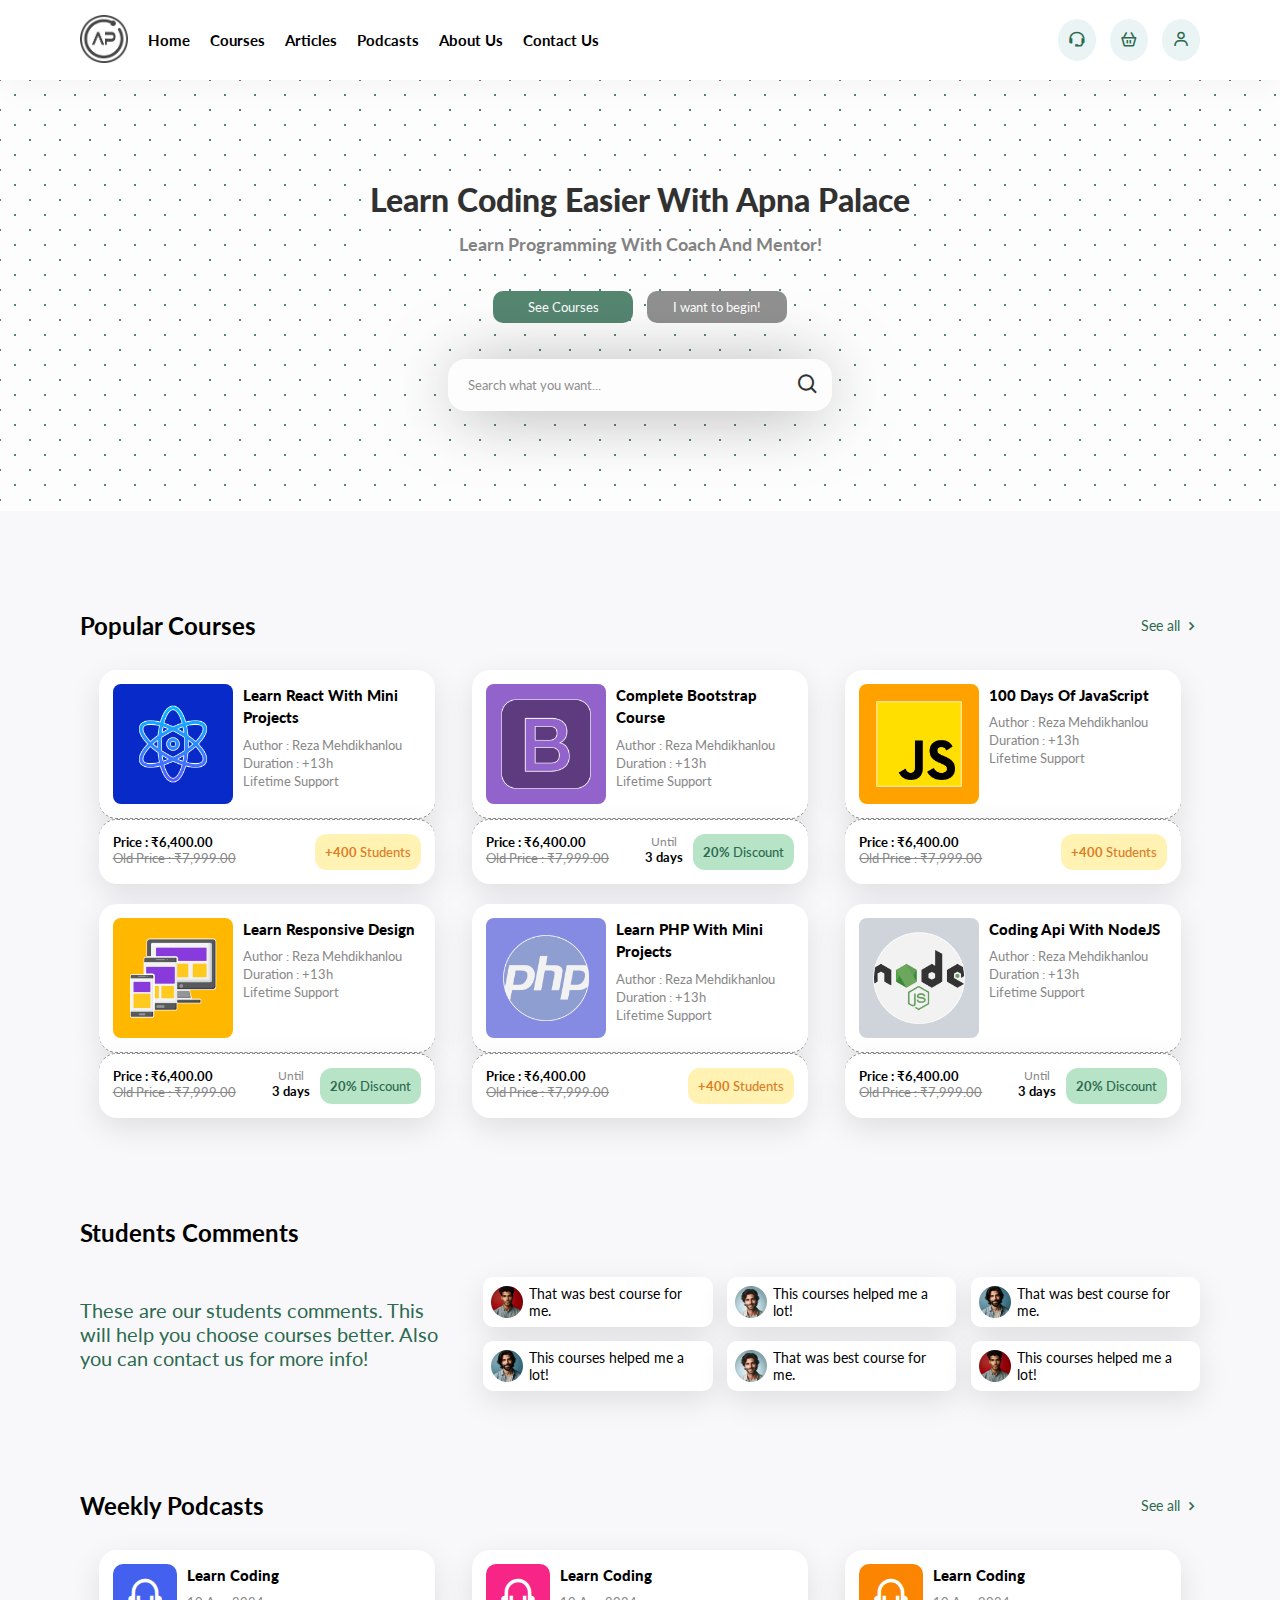
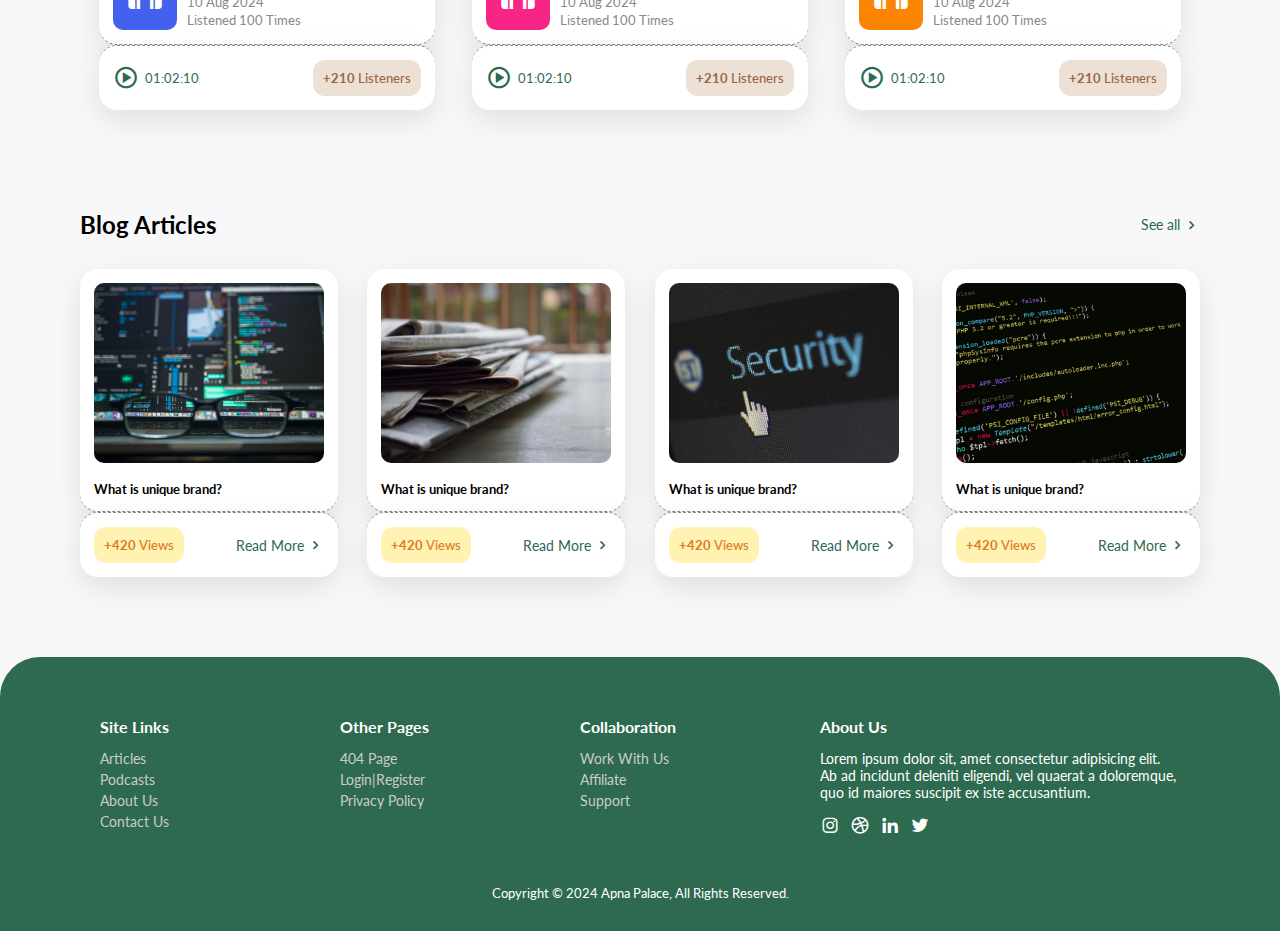
<file: index.html>
<!DOCTYPE html>
<html lang="en">
  <head>
    <meta charset="UTF-8" />
    <meta name="viewport" content="width=device-width, initial-scale=1.0" />
    <link
      href="https://unpkg.com/boxicons@2.1.4/css/boxicons.min.css"
      rel="stylesheet"
    />
    <link rel="stylesheet" href="style.css" />
    <title>Online Educational Landing Page | DDUMC</title>
  </head>

  <body>
    <nav>
      <div class="left">
        <div class="logo">
          <img src="assests/logo.png" />
        </div>
        <div class="links">
          <a href="./index.html">Home</a>
          <a href="./courses.html">Courses</a>
          <a href="./underconstruction.html">Articles</a>
          <a href="./underconstruction.html">Podcasts</a>
          <a href="./underconstruction.html">About Us</a>
          <a href="./contactUs.html">Contact Us</a>
        </div>
      </div>

      <div class="buttons">
        <a href="./contactUs.html"><i class="bx bx-support"></i></a>
        <a href="./underconstruction.html"><i class="bx bx-basket"></i></a>
        <a href="./underconstruction.html"><i class="bx bx-user"></i></a>
      </div>
    </nav>

    <header>
      <div class="info">
        <h1>Learn Coding Easier With Apna Palace</h1>
        <p>Learn Programming With Coach And Mentor!</p>
      </div>
      <div class="buttons">
        <a href="./courses.html"
          ><button class="see-all">See Courses</button></a
        >
        <a href="./underconstruction.html"><button>I want to begin!</button></a>
      </div>
      <div class="search">
        <input type="text" placeholder="Search what you want..." />
        <button><i class="bx bx-search"></i></button>
      </div>
    </header>

    <div class="content">
      <div class="separator">
        <h2>Popular Courses</h2>
        <a href="./courses.html">See all <i class="bx bx-chevron-right"></i></a>
      </div>

      <div class="courses">
        <div class="item">
          <div class="top">
            <img src="assests/course-1.jpg" />
            <div class="info">
              <a href="#">Learn React With Mini Projects</a>
              <p>Author : Reza Mehdikhanlou</p>
              <p>Duration : +13h</p>
              <p>Lifetime Support</p>
            </div>
          </div>
          <div class="bottom">
            <div class="price">
              <h5>Price : ₹6,400.00</h5>
              <p>Old Price : ₹7,999.00</p>
            </div>
            <h5 class="tag"><span>+400</span> Students</h5>
          </div>
        </div>
        <div class="item">
          <div class="top">
            <img src="assests/course-2.jpg" />
            <div class="info">
              <a href="#">Complete Bootstrap Course</a>
              <p>Author : Reza Mehdikhanlou</p>
              <p>Duration : +13h</p>
              <p>Lifetime Support</p>
            </div>
          </div>
          <div class="bottom">
            <div class="price">
              <h5>Price : ₹6,400.00</h5>
              <p>Old Price : ₹7,999.00</p>
            </div>
            <div class="discount">
              <div class="time">
                <p>Until</p>
                <h5>3 days</h5>
              </div>
              <h5><span>20%</span> Discount</h5>
            </div>
          </div>
        </div>
        <div class="item">
          <div class="top">
            <img src="assests/course-3.jpg" />
            <div class="info">
              <a href="#">100 Days Of JavaScript</a>
              <p>Author : Reza Mehdikhanlou</p>
              <p>Duration : +13h</p>
              <p>Lifetime Support</p>
            </div>
          </div>
          <div class="bottom">
            <div class="price">
              <h5>Price : ₹6,400.00</h5>
              <p>Old Price : ₹7,999.00</p>
            </div>
            <h5 class="tag"><span>+400</span> Students</h5>
          </div>
        </div>
        <div class="item">
          <div class="top">
            <img src="assests/course-4.jpg" />
            <div class="info">
              <a href="#">Learn Responsive Design</a>
              <p>Author : Reza Mehdikhanlou</p>
              <p>Duration : +13h</p>
              <p>Lifetime Support</p>
            </div>
          </div>
          <div class="bottom">
            <div class="price">
              <h5>Price : ₹6,400.00</h5>
              <p>Old Price : ₹7,999.00</p>
            </div>
            <div class="discount">
              <div class="time">
                <p>Until</p>
                <h5>3 days</h5>
              </div>
              <h5><span>20%</span> Discount</h5>
            </div>
          </div>
        </div>
        <div class="item">
          <div class="top">
            <img src="assests/course-5.jpg" />
            <div class="info">
              <a href="#">Learn PHP With Mini Projects</a>
              <p>Author : Reza Mehdikhanlou</p>
              <p>Duration : +13h</p>
              <p>Lifetime Support</p>
            </div>
          </div>
          <div class="bottom">
            <div class="price">
              <h5>Price : ₹6,400.00</h5>
              <p>Old Price : ₹7,999.00</p>
            </div>
            <h5 class="tag"><span>+400</span> Students</h5>
          </div>
        </div>
        <div class="item">
          <div class="top">
            <img src="assests/course-6.jpg" />
            <div class="info">
              <a href="#">Coding Api With NodeJS</a>
              <p>Author : Reza Mehdikhanlou</p>
              <p>Duration : +13h</p>
              <p>Lifetime Support</p>
            </div>
          </div>
          <div class="bottom">
            <div class="price">
              <h5>Price : ₹6,400.00</h5>
              <p>Old Price : ₹7,999.00</p>
            </div>
            <div class="discount">
              <div class="time">
                <p>Until</p>
                <h5>3 days</h5>
              </div>
              <h5><span>20%</span> Discount</h5>
            </div>
          </div>
        </div>
      </div>

      <div class="separator">
        <h2>Students Comments</h2>
      </div>

      <div class="comments">
        <p>
          These are our students comments. This will help you choose courses
          better. Also you can contact us for more info!
        </p>
        <div class="right">
          <div class="item">
            <img src="assests/profile-3.png" />
            <p>That was best course for me.</p>
          </div>
          <div class="item">
            <img src="assests/profile-2.png" />
            <p>This courses helped me a lot!</p>
          </div>
          <div class="item">
            <img src="assests/profile-1.png" />
            <p>That was best course for me.</p>
          </div>
          <div class="item">
            <img src="assests/profile-1.png" />
            <p>This courses helped me a lot!</p>
          </div>
          <div class="item">
            <img src="assests/profile-2.png" />
            <p>That was best course for me.</p>
          </div>
          <div class="item">
            <img src="assests/profile-3.png" />
            <p>This courses helped me a lot!</p>
          </div>
        </div>
      </div>

      <div class="separator">
        <h2>Weekly Podcasts</h2>
        <a href="./underconstruction.html">See all <i class="bx bx-chevron-right"></i></a>
      </div>

      <div class="podcasts">
        <div class="item">
          <div class="top">
            <i class="bx bx-headphone"></i>
            <div class="info">
              <a href="#">Learn Coding</a>
              <p>10 Aug 2024</p>
              <p>Listened 100 Times</p>
            </div>
          </div>
          <div class="bottom">
            <div class="duration">
              <i class="bx bx-play-circle"></i>
              <p>01:02:10</p>
            </div>
            <h5 class="tag"><span>+210</span> Listeners</h5>
          </div>
        </div>
        <div class="item">
          <div class="top">
            <i class="bx bx-headphone"></i>
            <div class="info">
              <a href="./underconstruction.html">Learn Coding</a>
              <p>10 Aug 2024</p>
              <p>Listened 100 Times</p>
            </div>
          </div>
          <div class="bottom">
            <div class="duration">
              <i class="bx bx-play-circle"></i>
              <p>01:02:10</p>
            </div>
            <h5 class="tag"><span>+210</span> Listeners</h5>
          </div>
        </div>
        <div class="item">
          <div class="top">
            <i class="bx bx-headphone"></i>
            <div class="info">
              <a href="./underconstruction.html">Learn Coding</a>
              <p>10 Aug 2024</p>
              <p>Listened 100 Times</p>
            </div>
          </div>
          <div class="bottom">
            <div class="duration">
              <i class="bx bx-play-circle"></i>
              <p>01:02:10</p>
            </div>
            <h5 class="tag"><span>+210</span> Listeners</h5>
          </div>
        </div>
      </div>

      <div class="separator">
        <h2>Blog Articles</h2>
        <a href="./underconstruction.html"
          >See all <i class="bx bx-chevron-right"></i
        ></a>
      </div>

      <div class="articles">
        <div class="item">
          <div class="top">
            <img src="assests/art-1.jpg" />
            <h5>What is unique brand?</h5>
          </div>
          <div class="bottom">
            <h5><span>+420</span> Views</h5>
            <a href="./underconstruction.html"
              >Read More <i class="bx bx-chevron-right"></i
            ></a>
          </div>
        </div>
        <div class="item">
          <div class="top">
            <img src="assests/art-2.jpg" />
            <h5>What is unique brand?</h5>
          </div>
          <div class="bottom">
            <h5><span>+420</span> Views</h5>
            <a href="./underconstruction.html"
              >Read More <i class="bx bx-chevron-right"></i
            ></a>
          </div>
        </div>
        <div class="item">
          <div class="top">
            <img src="assests/art-3.jpg" />
            <h5>What is unique brand?</h5>
          </div>
          <div class="bottom">
            <h5><span>+420</span> Views</h5>
            <a href="./underconstruction.html"
              >Read More <i class="bx bx-chevron-right"></i
            ></a>
          </div>
        </div>
        <div class="item">
          <div class="top">
            <img src="assests/art-4.jpg" />
            <h5>What is unique brand?</h5>
          </div>
          <div class="bottom">
            <h5><span>+420</span> Views</h5>
            <a href="./underconstruction.html"
              >Read More <i class="bx bx-chevron-right"></i
            ></a>
          </div>
        </div>
      </div>
    </div>

    <footer>
      <div class="columns">
        <div class="col">
          <h5>Site Links</h5>
          <a href="./underconstruction.html">Articles</a>
          <a href="./underconstruction.html">Podcasts</a>
          <a href="./underconstruction.html">About Us</a>
          <a href="./underconstruction.html">Contact Us</a>
        </div>
        <div class="col">
          <h5>Other Pages</h5>
          <a href="./underconstruction.html">404 Page</a>
          <a href="./underconstruction.html">Login|Register</a>
          <a href="./underconstruction.html">Privacy Policy</a>
        </div>
        <div class="col">
          <h5>Collaboration</h5>
          <a href="./underconstruction.html">Work With Us</a>
          <a href="./underconstruction.html">Affiliate</a>
          <a href="./underconstruction.html">Support</a>
        </div>
        <div class="col last">
          <h5>About Us</h5>
          <p>
            Lorem ipsum dolor sit, amet consectetur adipisicing elit. Ab ad
            incidunt deleniti eligendi, vel quaerat a doloremque, quo id maiores
            suscipit ex iste accusantium.
          </p>
          <div class="social-links">
            <i class="bx bxl-instagram"></i>
            <i class="bx bxl-dribbble"></i>
            <i class="bx bxl-linkedin"></i>
            <i class="bx bxl-twitter"></i>
          </div>
        </div>
      </div>
      <div class="copyright">
        <p>Copyright © 2024 Apna Palace, All Rights Reserved.</p>
      </div>
    </footer>
  </body>
</html>
</file>
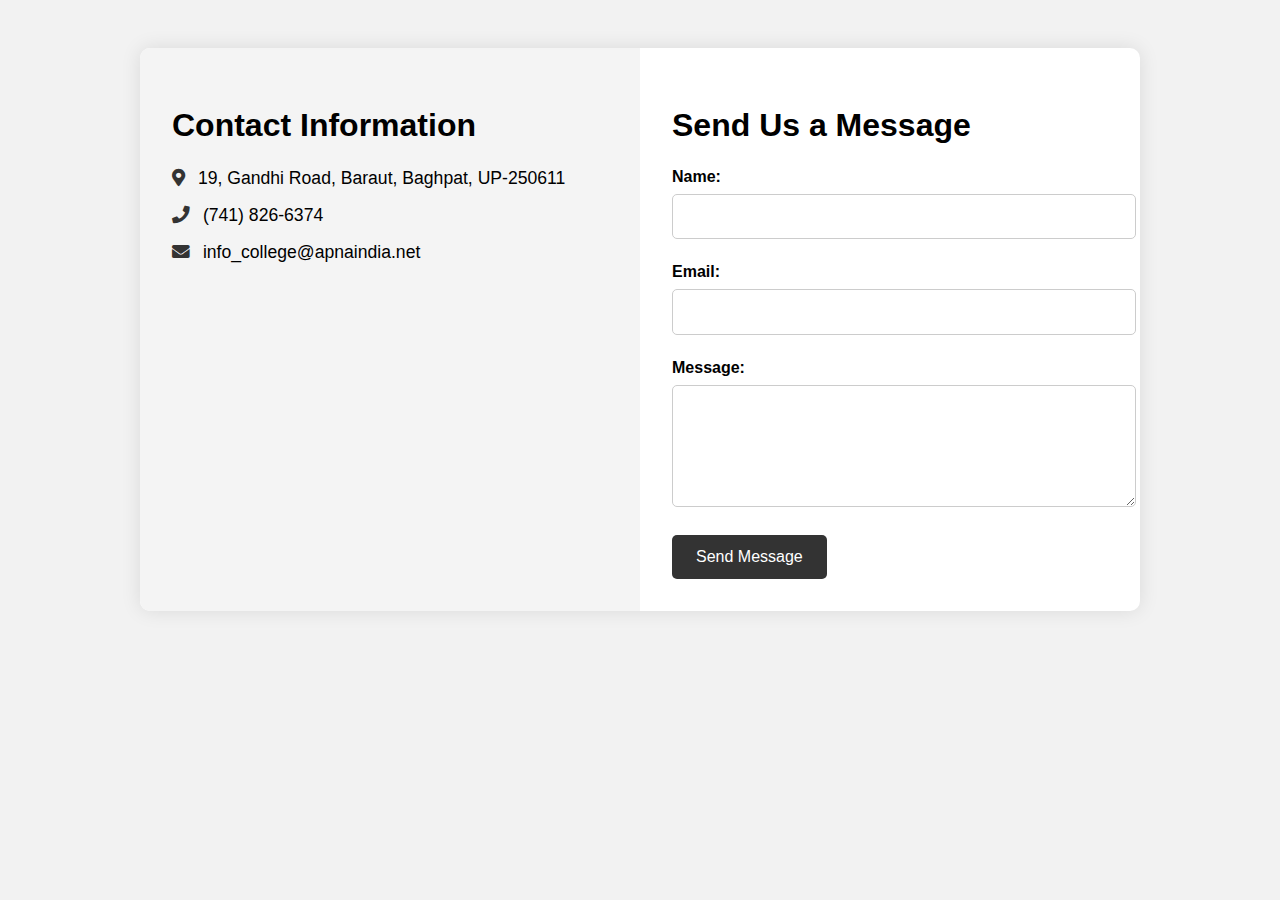
<file: contactUs.html>
<!DOCTYPE html>
<html lang="en">
<head>
  <meta charset="UTF-8">
  <meta name="viewport" content="width=device-width, initial-scale=1.0">
  <title>Contact Us</title>
  <link rel="stylesheet" href="./contactUs.css">
  <link rel="stylesheet" href="https://cdnjs.cloudflare.com/ajax/libs/font-awesome/5.15.3/css/all.min.css">
</head>
<body>
    
  <main>
    <div class="contact-container">
      <div class="contact-info">
        <h2>Contact Information</h2>
        <ul>
          <li><i class="fas fa-map-marker-alt"></i> 19, Gandhi Road, Baraut, Baghpat, UP-250611</li>
          <li><i class="fas fa-phone"></i> (741) 826-6374</li>
          <li><i class="fas fa-envelope"></i> info_college@apnaindia.net</li>
        </ul>
      </div>

      <form id="contact-form">
        <h2>Send Us a Message</h2>
        <div class="form-group">
          <label for="name">Name:</label>
          <input type="text" id="name" name="name" required>
        </div>
        <div class="form-group">
          <label for="email">Email:</label>
          <input type="email" id="email" name="email" required>
        </div>
        <div class="form-group">
          <label for="message">Message:</label>
          <textarea id="message" name="message" rows="5" required></textarea>
        </div>
        <button type="submit">Send Message</button>
      </form>
    </div>
  </main>

  <div id="response-message" class="hidden"></div>

  <script src="./contactUs.js"></script>
</body>
</html>
</file>
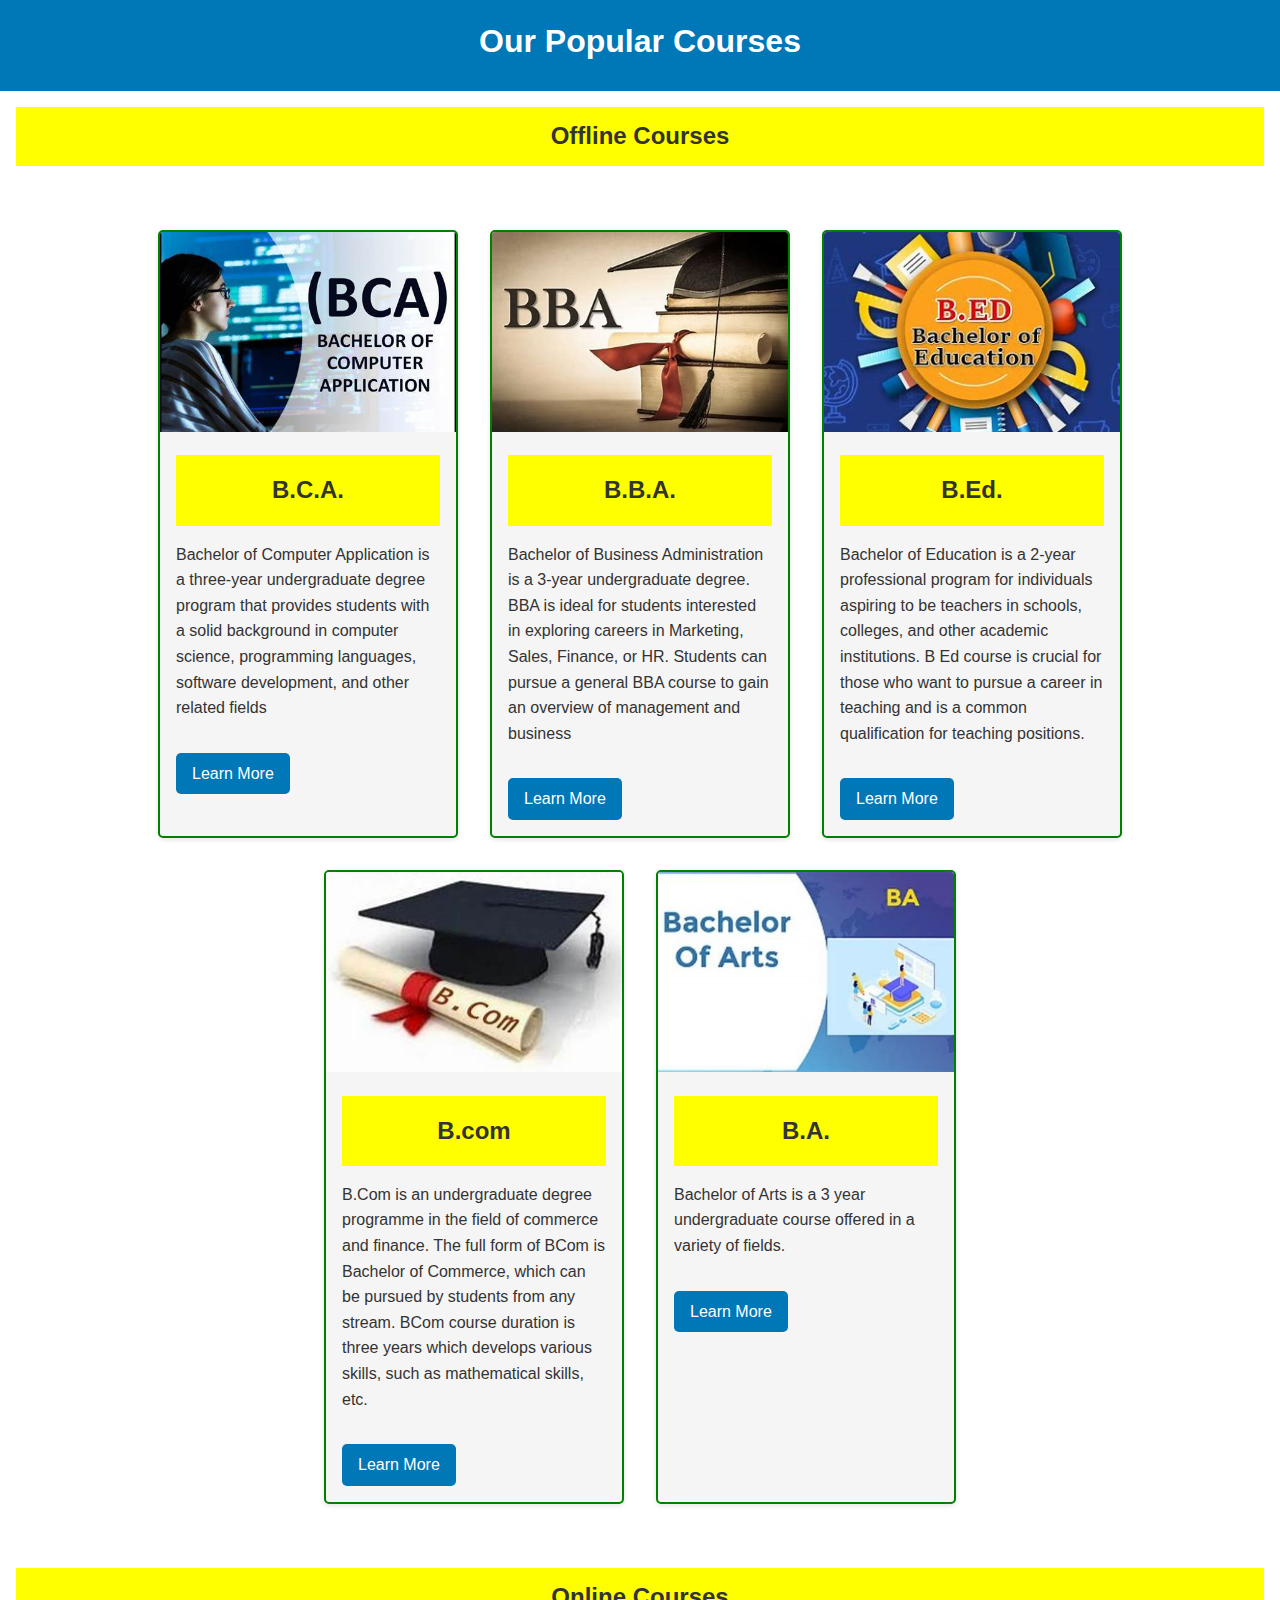
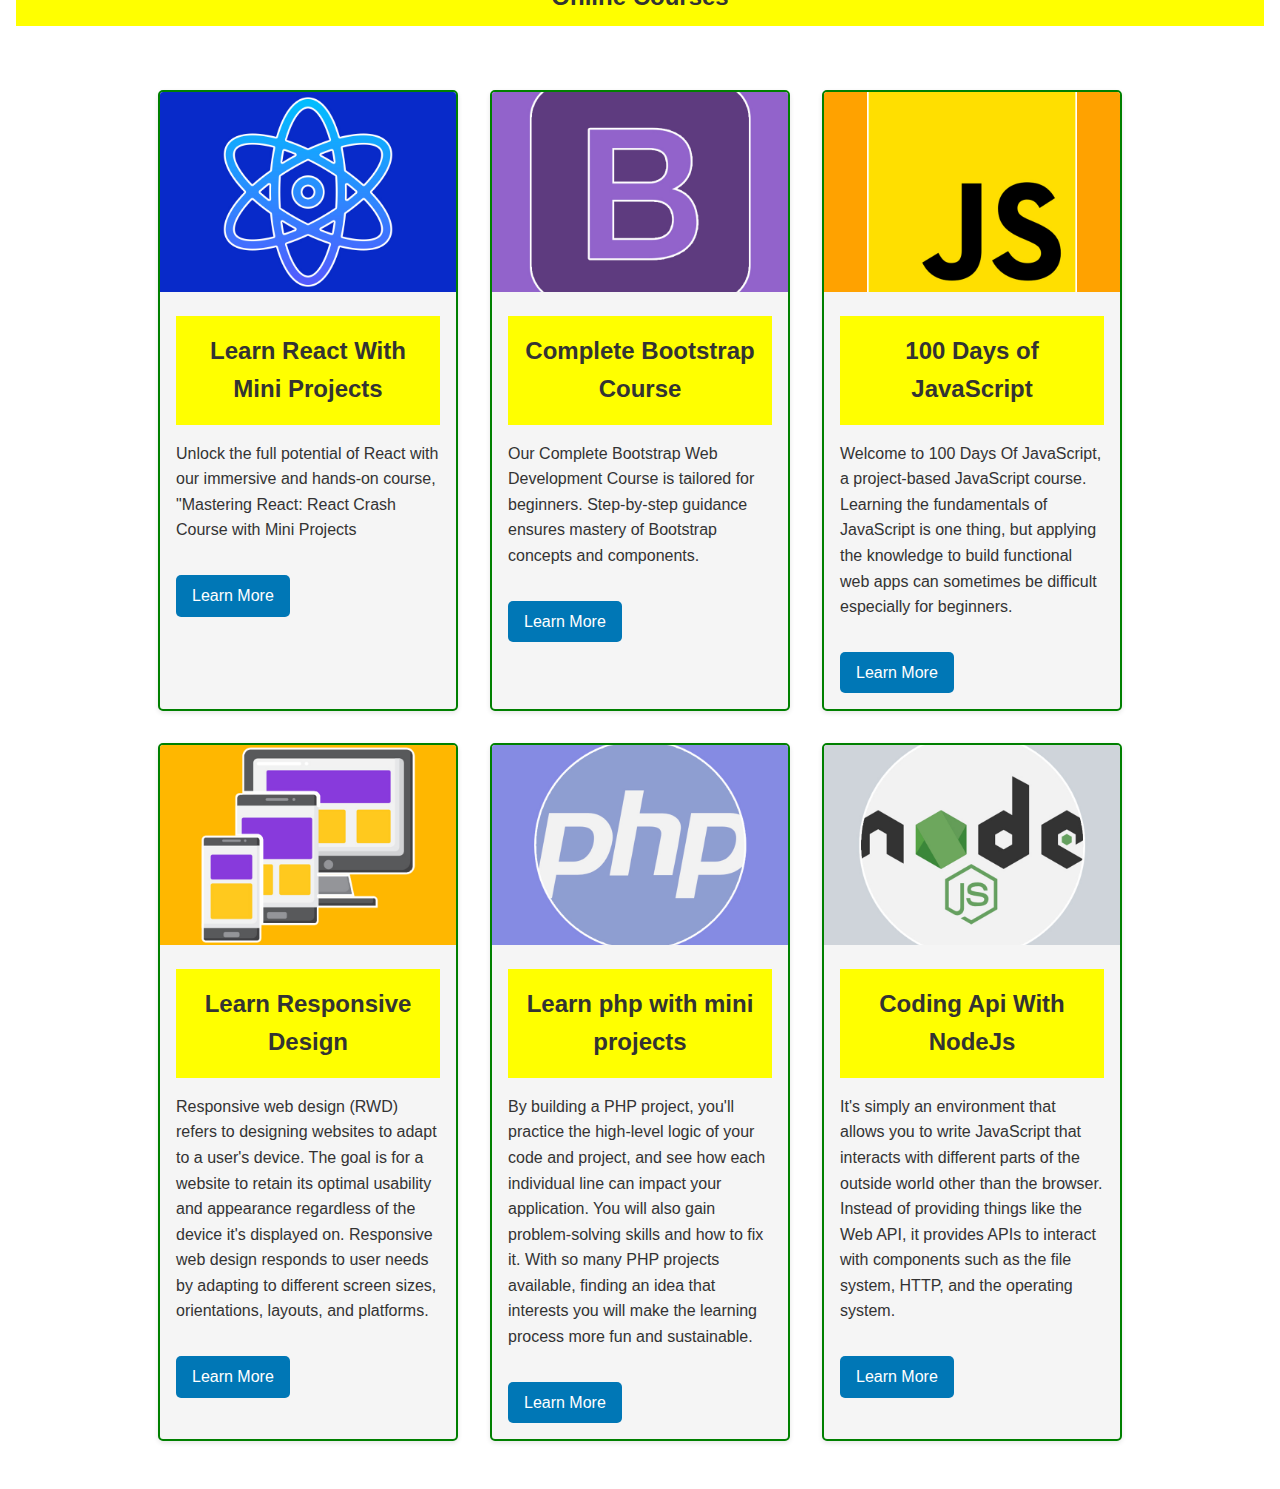
<file: courses.html>
<!DOCTYPE html>
<html lang="en">
  <head>
    <meta charset="UTF-8" />
    <meta name="viewport" content="width=device-width, initial-scale=1.0" />
    <title>Our Famous Courses</title>
    <link rel="stylesheet" href="courses.css" />
  </head>
  <body>
    <header>
      <h1>Our Popular Courses</h1>
    </header>
    <h2>Offline Courses</h2>
    <main>
      <section class="course-container">
        <div class="course-card">
          <img src="./Assets/BCA.jpeg" alt="B.C.A." />
          <h2>B.C.A.</h2>
          <p>
            Bachelor of Computer Application is a three-year undergraduate
            degree program that provides students with a solid background in
            computer science, programming languages, software development, and
            other related fields
          </p>
          <a href="#" class="btn">Learn More</a>
        </div>

        <div class="course-card">
          <img src="./Assets/BBA.jpeg" alt="B.B.A." />
          <h2>B.B.A.</h2>
          <p>
            Bachelor of Business Administration is a 3-year undergraduate
            degree. BBA is ideal for students interested in exploring careers in
            Marketing, Sales, Finance, or HR. Students can pursue a general BBA
            course to gain an overview of management and business
          </p>
          <a href="#" class="btn">Learn More</a>
        </div>

        <div class="course-card">
          <img src="./Assets/B.Ed..jpeg" alt="B.Ed." />
          <h2>B.Ed.</h2>
          <p>
            Bachelor of Education is a 2-year professional program for
            individuals aspiring to be teachers in schools, colleges, and other
            academic institutions. B Ed course is crucial for those who want to
            pursue a career in teaching and is a common qualification for
            teaching positions.
          </p>
          <a href="#" class="btn">Learn More</a>
        </div>

        <div class="course-card">
          <img src="./Assets/bcom.jpeg" alt="B.com" />
          <h2>B.com</h2>
          <p>
            B.Com is an undergraduate degree programme in the field of commerce
            and finance. The full form of BCom is Bachelor of Commerce, which
            can be pursued by students from any stream. BCom course duration is
            three years which develops various skills, such as mathematical
            skills, etc.
          </p>
          <a href="#" class="btn">Learn More</a>
        </div>

        <div class="course-card">
          <img src="./Assets/ba.jpeg" alt="B.A." />
          <h2>B.A.</h2>
          <p>
            Bachelor of Arts is a 3 year undergraduate course offered in a
            variety of fields.
          </p>
          <a href="#" class="btn">Learn More</a>
        </div>
      </section>
    </main>

    <!-- Online Courses -->

    <h2>Online Courses</h2>
    <main>
      <section class="course-container">
        <div class="course-card">
          <img src="./assests/course-1.jpg" alt="react" />
          <h2>Learn React With Mini Projects</h2>
          <p>
            Unlock the full potential of React with our immersive and hands-on
            course, "Mastering React: React Crash Course with Mini Projects
          </p>
          <a href="#" class="btn">Learn More</a>
        </div>

        <div class="course-card">
          <img src="./assests/course-2.jpg" alt="Complete Bootstrap Course" />
          <h2>Complete Bootstrap Course</h2>
          <p>
            Our Complete Bootstrap Web Development Course is tailored for
            beginners. Step-by-step guidance ensures mastery of Bootstrap
            concepts and components.
          </p>
          <a href="#" class="btn">Learn More</a>
        </div>

        <div class="course-card">
          <img src="./assests/course-3.jpg" alt="100 Days of JavaScript" />
          <h2>100 Days of JavaScript</h2>
          <p>
            Welcome to 100 Days Of JavaScript, a project-based JavaScript
            course. Learning the fundamentals of JavaScript is one thing, but
            applying the knowledge to build functional web apps can sometimes be
            difficult especially for beginners.
          </p>
          <a href="#" class="btn">Learn More</a>
        </div>

        <div class="course-card">
          <img src="./assests/course-4.jpg" alt="Learn Responsive Design" />
          <h2>Learn Responsive Design</h2>
          <p>
            Responsive web design (RWD) refers to designing websites to adapt to
            a user's device. The goal is for a website to retain its optimal
            usability and appearance regardless of the device it's displayed on.
            Responsive web design responds to user needs by adapting to
            different screen sizes, orientations, layouts, and platforms.
          </p>
          <a href="#" class="btn">Learn More</a>
        </div>

        <div class="course-card">
          <img
            src="./assests/course-5.jpg"
            alt="Learn php with mini projects"
          />
          <h2>Learn php with mini projects</h2>
          <p>
            By building a PHP project, you'll practice the high-level logic of
            your code and project, and see how each individual line can impact
            your application. You will also gain problem-solving skills and how
            to fix it. With so many PHP projects available, finding an idea that
            interests you will make the learning process more fun and
            sustainable.
          </p>
          <a href="#" class="btn">Learn More</a>
        </div>

        <div class="course-card">
          <img src="./assests/course-6.jpg" alt="Coding Api With NodeJs" />
          <h2>Coding Api With NodeJs</h2>
          <p>
            It's simply an environment that allows you to write JavaScript that
            interacts with different parts of the outside world other than the
            browser. Instead of providing things like the Web API, it provides
            APIs to interact with components such as the file system, HTTP, and
            the operating system.
          </p>
          <a href="#" class="btn">Learn More</a>
        </div>
      </section>
    </main>

    <script src="script.js"></script>
  </body>
</html>
</file>
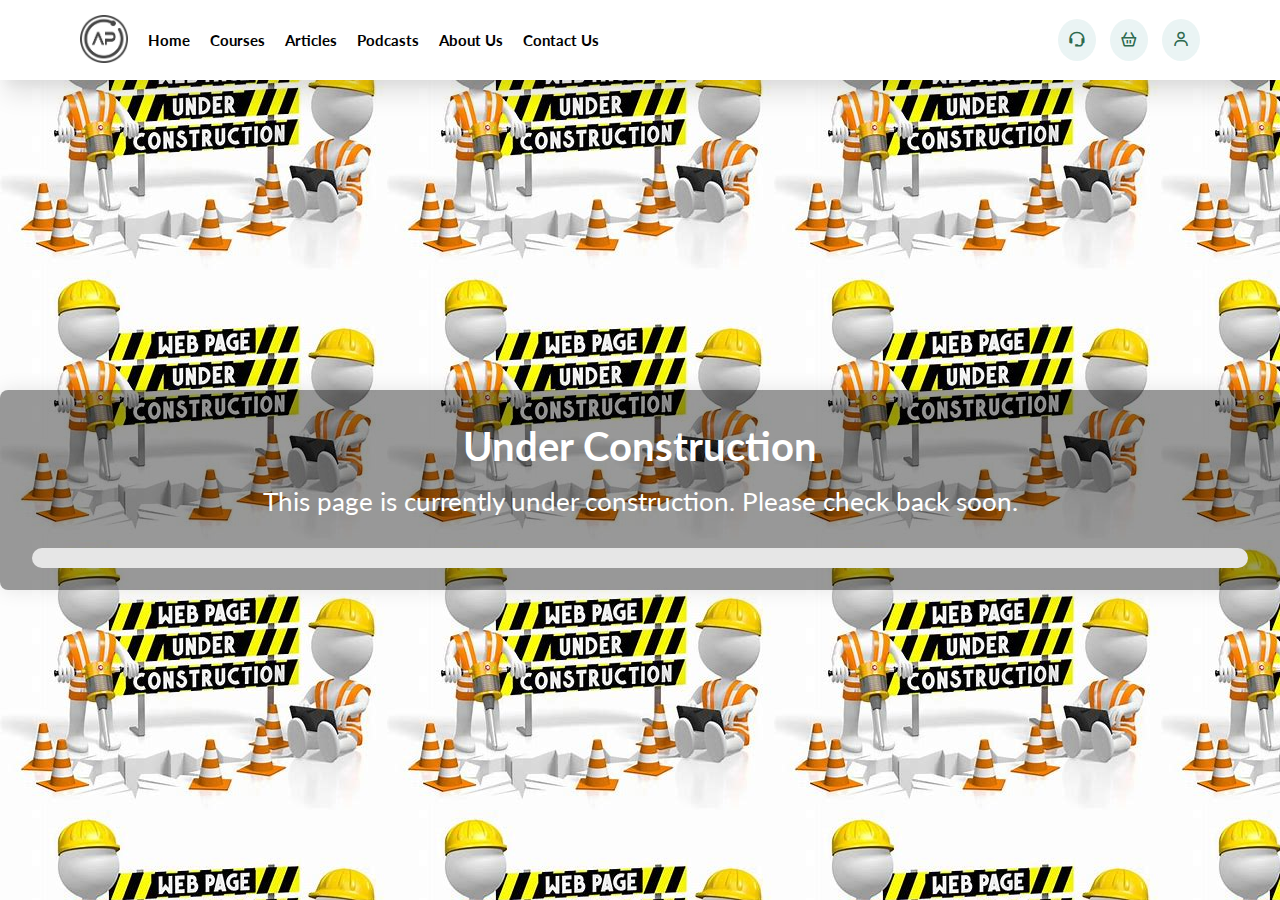
<file: underconstruction.html>
<!DOCTYPE html>
<html lang="en">
<head>
  <meta charset="UTF-8">
  <meta name="viewport" content="width=device-width, initial-scale=1.0">
  <link
      href="https://unpkg.com/boxicons@2.1.4/css/boxicons.min.css"
      rel="stylesheet"
    />
  <title>Under Construction</title>
  <link rel="stylesheet" href="underconstruction.css">
</head>
<body>
    <nav>
        <div class="left">
          <div class="logo">
            <img src="assests/logo.png" />
          </div>
          <div class="links">
            <a href="./index.html">Home</a>
            <a href="./courses.html">Courses</a>
            <a href="./underconstruction.html">Articles</a>
            <a href="./underconstruction.html">Podcasts</a> 
            <a href="./underconstruction.html">About Us</a>
            <a href="./contactUs.html">Contact Us</a>
          </div>
        </div>
  
        <div class="buttons">
          <a href="./contactUs.html"><i class="bx bx-support"></i></a>
          <a href="./underconstruction.html"><i class="bx bx-basket"></i></a>
          <a href="./underconstruction.html"><i class="bx bx-user"></i></a>
        </div>
      </nav>
  
  <div class="container">
    <h1>Under Construction</h1>
    <p >This page is currently under construction. Please check back soon.</p>
    <div class="progress-bar">
      <div class="progress"></div>
    </div>
  </div>
</body>
</html>
</file>
<file: style.css>
@import url('https://fonts.googleapis.com/css2?family=Lato:ital,wght@0,100;0,300;0,400;0,700;0,900;1,100;1,300;1,400;1,700;1,900&display=swap');


*{
    margin: 0;
    padding: 0;
    box-sizing: border-box;
    font-family: 'Lato', sans-serif;
}

a{
    text-decoration: none;
    color: #000;
    transition: all 0.3s ease;
}

a:hover{
    color: #4361ee;
}

body{
    background-color: #f8f8f8;
}

nav{
    display: flex;
    align-items: center;
    justify-content: space-between;
    padding: 0 80px;
    height: 80px;
    background-color: #fff;
    box-shadow: rgba(0, 0, 0, 0.1) 0px 20px 25px -5px, rgba(0, 0, 0, 0.04) 0px 10px 10px -5px;
}

nav .left{
    display: flex;
    align-items: center;
    gap: 20px;
}

nav .left .logo img{
    width: 48px;
    height: 48px;
    object-fit: cover;
}

nav .left .links{
    display: flex;
    gap: 20px;
    font-size: 15px;
    font-weight: bold;
}

nav .buttons{
    display: flex;
    gap: 14px;
}

nav .buttons a{
    background-color: #eaf4f4;
    padding: 10px;
    color: #2d6a4f;
    border-radius: 50%;
    font-size: 18px;
}

header{
    display: flex;
    flex-direction: column;
    align-items: center;
    padding: 100px 0;
    justify-content: center;
    text-align: center;
    gap: 26px;
    background-color: #fff;
    opacity: 0.8;
    background-image:  radial-gradient(#2d6a4f 0.75px, transparent 0.75px), radial-gradient(#2d6a4f 0.75px, #ffffff 0.75px);
    background-size: 30px 30px;
    background-position: 0 0,15px 15px;
}

header .info h1{
    font-weight: 900;
    background: #fff;
}

header .info p{
    color: #666;
    font-size: 18px;
    margin-top: 14px;
    font-weight: bold;
    background: #fff;
}

header .buttons{
    display: flex;
    gap: 14px;
    margin-top: 10px;
}

header .buttons button{
    border: none;
    padding: 8px;
    width: 140px;
    border-radius: 10px;
    background-color: #777;
    color: #fff;
    cursor: pointer;
}

header .buttons button.see-all{
    background-color: #2d6a4f;
}

header .search{
    position: relative;
    width: 30%;
    margin-top: 10px;
}

header .search input{
    width: 100%;
    padding: 18px 20px;
    border: none;
    border-radius: 18px;
    box-shadow: 0px 4px 70px -10px rgba(0, 0, 0, 0.6);
    outline: none;
}

header .search button{
    position: absolute;
    right: 0;
    padding: 12px;
    font-size: 24px;
    border: none;
    background-color: transparent;
    cursor: pointer;
}

.content{
    background-color: #f8f8fa;
    padding: 100px 80px 0;
}

.content .separator{
    display: flex;
    align-items: center;
    justify-content: space-between;
    margin-bottom: 30px;
}

.content .separator a,
.content .articles .item .bottom a{
    display: flex;
    align-items: center;
    gap: 2px;
    color: #2d6a4f;
    font-size: 14px;
}

.content .separator a i,
.content .articles .item .bottom a i{
    font-size: 18px;
}

.content .courses,
.content .podcasts{
    display: flex;
    justify-content: space-around;
    flex-wrap: wrap;
    row-gap: 20px;
    margin-bottom: 100px;
}

.content .courses .item,
.content .podcasts .item{
    width: 30%;
}

.content .courses .item .top,
.content .courses .item .bottom,
.content .podcasts .item .top,
.content .podcasts .item .bottom,
.content .articles .item .top,
.content .articles .item .bottom{
    display: flex;
    gap: 10px;
    background-color: #fff;
    padding: 14px;
    box-shadow: 0 10px 30px rgba(0, 0, 0, 0.1);
    border-radius: 18px;
    border-bottom: 1px dashed #888;
}

.content .courses .item .top img{
    width: 120px;
    height: 120px;
    object-fit: cover;
    border-radius: 8px;
}

.content .courses .item .top .info a,
.content .podcasts .item .top .info a{
    display: block;
    font-size: 15px;
    font-weight: 900;
    margin-bottom: 8px;
    line-height: 1.4rem;
}

.content .courses .item .top .info p,
.content .podcasts .item .top .info p{
    color: #888;
    font-size: 13px;
    margin-bottom: 2px;
}

.content .courses .item .bottom,
.content .podcasts .item .bottom,
.content .articles .item .bottom{
    border-bottom: none;
    justify-content: space-between;    
    border-top: 1px dashed #888;
}

.content .courses .item .bottom .price p{
    color: #888;
    font-size: 13px;
    text-decoration: line-through;
}

.content .courses .item .bottom h5.tag,
.content .courses .item .bottom .discount > h5,
.content .podcasts .item .bottom h5,
.content .articles .item .bottom h5{
    font-weight: 500;
    background-color: #fff2b2;
    color: #db7c26;
    padding: 10px;
    border-radius: 12px;
    font-size: 13px;
}

.content .courses .item .bottom h5.tag span,
.content .courses .item .bottom .discount > h5 span,
.content .podcasts .item .bottom h5 span,
.content .articles .item .bottom h5 span{
    font-weight: bold;
}

.content .courses .item .bottom .discount{
    display: flex;
    gap: 10px;
}

.content .courses .item .bottom .discount > h5{
    background-color: #b7e4c7;
    color: #2d6a4f;
}

.content .courses .item .bottom .discount .time{
    text-align: center;
}

.content .courses .item .bottom .discount .time p{
    color: #888;
    font-size: 12px;
}

.content .courses .item .bottom .discount .time h5{
    font-size: 13px;
}

.content .comments{
    display: flex;
    align-items: center;
    justify-content: space-between;
    gap: 30px;
    margin: 0 0 100px;
}

.content .comments > p{
    width: 65%;
    color: #2d6a4f;
    font-size: 20px;
}

.content .comments .right{
    display: flex;
    justify-content: space-between;
    flex-wrap: wrap;
    row-gap: 14px;
}

.content .comments .right .item{
    display: flex;
    align-items: center;
    gap: 6px;
    background-color: #fff;
    padding: 8px;
    width: 32%;
    box-shadow: 0 10px 30px rgba(0, 0, 0, 0.1);
    border-radius: 10px;
}

.content .comments .right .item img{
    width: 32px;
    height: 32px;
    object-fit: cover;
    border-radius: 50%;
}

.content .comments .right .item p{
    font-size: 14px;
}

.content .podcasts .item .top i{
    font-size: 40px;
    background-color: #4361ee;
    padding: 12px;
    color: #fff;
    border-radius: 10px;
}

.content .podcasts .item:nth-child(2) .top i{
    background-color: #f72585;
}

.content .podcasts .item:nth-child(3) .top i{
    background-color: #fb8500;
}

.content .podcasts .item .bottom .duration{
    display: flex;
    align-items: center;
    gap: 6px;
}

.content .podcasts .item .bottom .duration i{
    font-size: 26px;
    color: #2d6a4f;
}

.content .podcasts .item .bottom .duration p{
    color: #2d6a4f;
    font-size: 13px;
}

.content .podcasts .item .bottom h5{
    background-color: #ede0d4;
    color: #9c6644;
}

.content .articles{
    display: flex;
    justify-content: space-between;
    margin-bottom: 80px;
    flex-wrap: wrap;
    row-gap: 20px;
}

.content .articles .item{
    width: 23%;
}

.content .articles .item .top{
    flex-direction: column;
}

.content .articles .item .top img{
    width: 100%;
    height: 180px;
    object-fit: cover;
    border-radius: 10px;
    margin-bottom: 8px;
}

footer{
    display: flex;
    flex-direction: column;
    align-items: center;
    padding: 60px 100px 30px;
    background-color: #2d6a4f;
    color: #fff;
    border-radius: 40px 40px 0 0;
}

footer .columns{
    display: flex;
    justify-content: space-around;
}

footer .columns .col{
    display: flex;
    flex-direction: column;
    flex: 2;
}

footer .columns .col.last{
    flex: 3;
}

footer .columns .col h5{
    margin-bottom: 14px;
    font-size: 16px;
}

footer .columns .col a{
    margin-bottom: 4px;
    color: #ccc;
    font-size: 14px;
}

footer .columns .col a:hover{
    color: #fff;
}

footer .columns .col.last p{
    font-size: 14px;
    margin-bottom: 14px;
}

footer .columns .col.last .social-links{
    display: flex;
    align-items: center;
    gap: 10px;
}

footer .columns .col.last .social-links i{
    font-size: 20px;
    cursor: pointer;
}

footer .copyright{
    margin-top: 50px;
    font-size: 13px;
}

@media screen and (max-width:1200px) {
    
    nav{
        padding: 0 60px;
    }

    header .search{
        width: 50%;
    }

    .content{
        padding: 100px 60px 0;
    }

    .content .courses .item .top,
    .content .courses .item .bottom,
    .content .articles .item .bottom{
        flex-direction: column;
    }

    .content .courses .item .top img{
        width: 100%;
        height: 180px;
    }

    .content .courses .item .bottom .price{
        text-align: center;
    }

    .content .courses .item .bottom .discount{
        justify-content: space-between;
    }

    .content .courses .item .bottom h5.tag{
        text-align: center;
    }

    .content .courses .item .bottom .discount > h5{
        width: 70%;
        text-align: center;
    }

    .content .comments{
        flex-direction: column;
    }

    .content .comments > p{
        width: 100%;
        font-size: 16px;
    }

}

@media screen and (max-width: 940px) {
    
    nav .left .logo{
        display: none;
    }

    .content .courses .item,
    .content .articles .item{
        width: 45%;
    }

    .content .courses .item .bottom .discount > h5{
        width: 80%;
    }

    .content .comments .right .item{
        width: 48%;
    }

    .content .podcasts .item .top,
    .content .podcasts .item .bottom{
        flex-direction: column;
    }

    .content .podcasts .item .top i{
        text-align: center;
        padding: 18px;
    }

    .content .podcasts .item .bottom{
        text-align: center;
    }

    .content .articles .item .top img{
        height: 220px;
    }

    footer{
        padding: 60px 70px 30px;
    }

    footer .columns{
        flex-wrap: wrap;
        row-gap: 20px;
    }

    footer .columns .col,
    footer .columns .col.last{
        width: 45%;
        flex: none;
    }

}

@media screen and (max-width:768px) {
    
    nav{
        padding: 0 30px;
    }

    nav .left .links{
        font-size: 13px;
        gap: 14px;
    }

    nav .buttons a:first-child{
        display: none;
    }

    header .info h1{
        font-size: 26px;
    }

    header .info p{
        font-size: 16px;
    }

    header .search{
        width: 70%;
    }

    .content{
        padding: 100px 30px 0;
    }

    .content .courses .item .top{
        height: 324px;
    }

    .content .courses .item .bottom .discount .time{
        display: none;
    }

    .content .courses .item .bottom .discount > h5{
        width: 100%;
    }

    .content .articles .item .top img{
        height: 160px;
    }

    footer{
        padding: 60px 50px 30px;
    }

}

@media screen and (max-width:576px) {
    
    nav .left .links a:nth-child(5),
    nav .left .links a:nth-child(6){
        display: none;
    }

    .content .courses .item .top .info a,
    .content .podcasts .item .top .info a{
        font-size: 14px;
    }

    .content .comments .right .item p{
        font-size: 13px;
    }

    .content .podcasts .item .top .info p{
        font-size: 11px;
    }

    .content .podcasts .item .bottom .duration i{
        font-size: 20px;
    }

    footer{
        padding: 60px 30px 30px;
    }

}
</file>
<file: contactUs.css>
body {
    font-family: 'Roboto', sans-serif;
    margin: 0;
    padding: 0;
    background-color: #f2f2f2;
  }
  
  .contact-container {
    max-width: 1000px;
    margin: 3rem auto;
    display: flex;
    justify-content: space-between;
    background-color: #fff;
    border-radius: 10px;
    box-shadow: 0 0 20px rgba(0, 0, 0, 0.1);
  }
  
  .contact-info {
    flex: 1;
    padding: 2rem;
    background-color: #f4f4f4;
    border-radius: 10px 0 0 10px;
  }
  
  .contact-info h2 {
    font-size: 2rem;
    margin-bottom: 1.5rem;
  }
  
  .contact-info ul {
    list-style-type: none;
    padding: 0;
  }
  
  .contact-info li {
    margin-bottom: 1rem;
    font-size: 1.1rem;
  }
  
  .contact-info i {
    margin-right: 0.5rem;
    color: #333;
  }
  
  #contact-form {
    flex: 1;
    padding: 2rem;
  }
  
  #contact-form h2 {
    font-size: 2rem;
    margin-bottom: 1.5rem;
  }
  
  .form-group {
    margin-bottom: 1.5rem;
  }
  
  label {
    display: block;
    font-weight: bold;
    margin-bottom: 0.5rem;
  }
  
  input, textarea {
    width: 100%;
    padding: 0.8rem;
    border: 1px solid #ccc;
    border-radius: 5px;
    font-size: 1rem;
  }
  
  button {
    background-color: #333;
    color: #fff;
    padding: 0.8rem 1.5rem;
    border: none;
    border-radius: 5px;
    font-size: 1rem;
    cursor: pointer;
    transition: background-color 0.3s;
  }
  
  button:hover {
    background-color: #555;
  }
  
  .hidden {
    display: none;
  }
</file>
<file: underconstruction.css>
@import url('https://fonts.googleapis.com/css2?family=Lato:ital,wght@0,100;0,300;0,400;0,700;0,900;1,100;1,300;1,400;1,700;1,900&display=swap');


*{
    margin: 0;
    padding: 0;
    box-sizing: border-box;
    font-family: 'Lato', sans-serif;
}

a{
    text-decoration: none;
    color: #000;
    transition: all 0.3s ease;
}

a:hover{
    color: #4361ee;
}

body{
    background-color: #f8f8f8;
    background-image: url(./Assets/construction.jpeg);
  
}

nav{
    display: flex;
    align-items: center;
    justify-content: space-between;
    padding: 0 80px;
    height: 80px;
    background-color: #fff;
    box-shadow: rgba(0, 0, 0, 0.1) 0px 20px 25px -5px, rgba(0, 0, 0, 0.04) 0px 10px 10px -5px;
}

nav .left{
    display: flex;
    align-items: center;
    gap: 20px;
}

nav .left .logo img{
    width: 48px;
    height: 48px;
    object-fit: cover;
}

nav .left .links{
    display: flex;
    gap: 20px;
    font-size: 15px;
    font-weight: bold;
}

nav .buttons{
    display: flex;
    gap: 14px;
}

nav .buttons a{
    background-color: #eaf4f4;
    padding: 10px;
    color: #2d6a4f;
    border-radius: 50%;
    font-size: 18px;
}

body {
    font-family: Arial, sans-serif;
    background-color: #f2f2f2;
    display:grid;
   
    height: 100vh;
    margin: 0;
  }
  
  .container {
    height: 200px;
    text-align: center;
    padding: 2rem;
    background-color: white;
    border-radius: 8px;
    box-shadow: 0 0 20px rgba(0, 0, 0, 0.1);
    background-color: rgba(0,0,0, 0.4);

  }
  
  h1 {
    color: #fff;
    font-size: 2.5rem;
    margin-bottom: 1rem;
  }
  
  p {
  


    color: #fff;
    font-size: 1.6rem;
    margin-bottom: 2rem;
  
  }
  
  .progress-bar {
    width: 100%;
    height: 20px;
    background-color: #e6e6e6;
    border-radius: 10px;
    overflow: hidden;
  }
  
  .progress {
    width: 0%;
    height: 100%;
    background-color: #4CAF50;
    animation: progress-bar 2s linear infinite;
  }
  
  @keyframes progress-bar {
    0% { width: 0%; }
    100% { width: 100%; }
  }
</file>
<file: courses.css>
/* Reset some default styles */
* {
    margin: 0;
    padding: 0;
    box-sizing: border-box;
  }
  
  body {
    font-family: Arial, sans-serif;
    line-height: 1.6;
    color: #333;
  }

  header {
    background-color: #0077b6;
    color: #fff;
    padding: 1rem;
  }
  
  header h1 {
    text-align: center;
    margin-bottom: 0.5rem;
  }

  body h2 {
    background-color: yellow;
    text-align: center;
    margin: 1rem;
    padding: 10px;
  }
  
  nav ul {
    list-style-type: none;
    display: flex;
    justify-content: center;
  }
  
  nav ul li {
    margin: 0 1rem;
  }
  
  nav a {
    color: #fff;
    text-decoration: none;
  }
  
  .course-container {
    display: flex;
    flex-wrap: wrap;
    justify-content: center;
    padding: 2rem;
  }
  
  .course-card {
    width: 300px;
    margin: 1rem;
    background-color: #f5f5f5;
    border-radius: 5px;
    box-shadow: 0 2px 5px rgba(0, 0, 0, 0.1);
    overflow: hidden;
    border: 2px solid green;
  }
  
  .course-card img {
    width: 100%;
    height: 200px;
    object-fit: cover;
  }
  
  .course-card h2 {
    padding: 1rem;
  }
  
  .course-card p {
    padding: 0 1rem 1rem;
  }
  
  .btn {
    display: inline-block;
    background-color: #0077b6;
    color: #fff;
    text-decoration: none;
    padding: 0.5rem 1rem;
    border-radius: 5px;
    margin: 1rem;
  }
</file>
